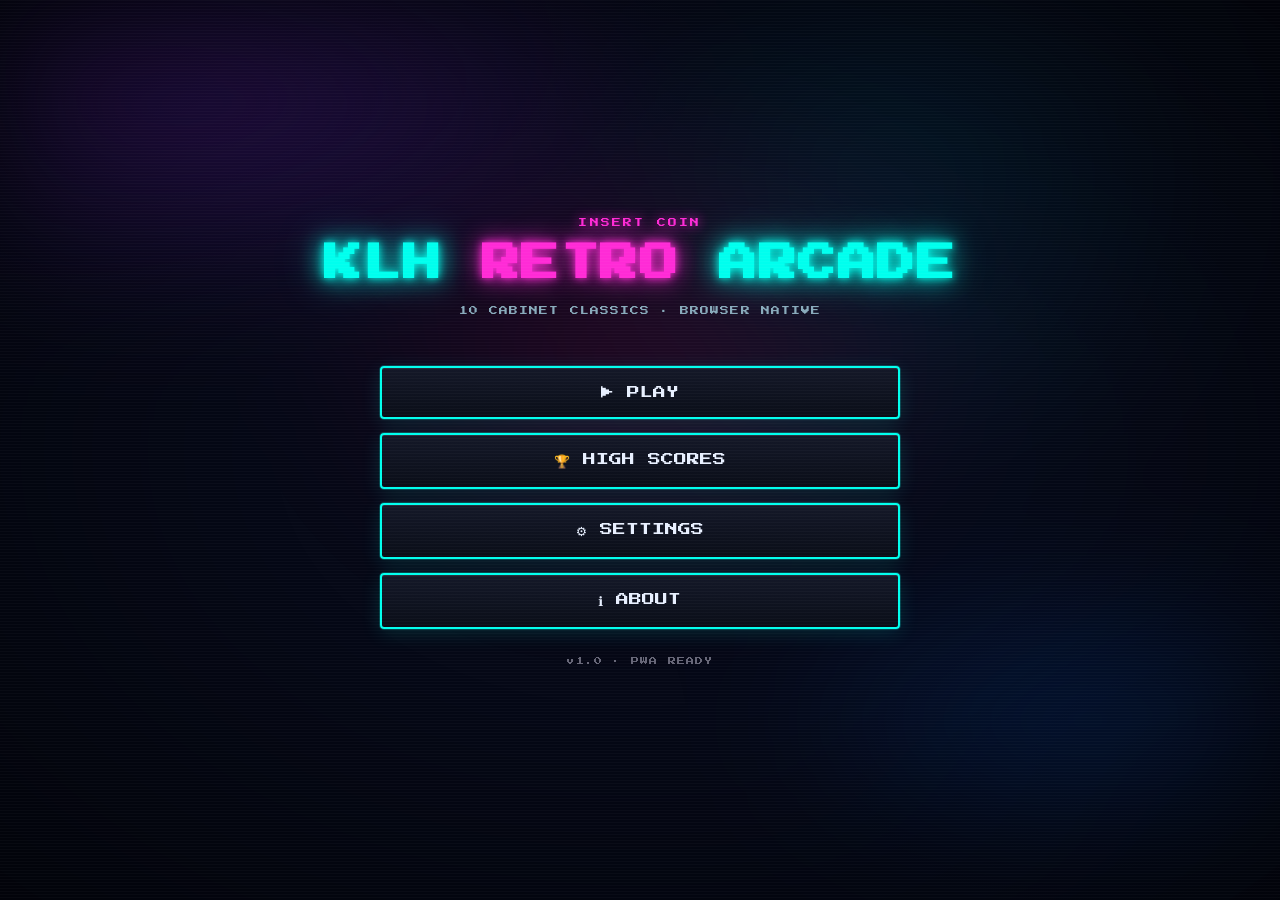
<file: index.html>
<!DOCTYPE html>
<html lang="en">
<head>
    <meta charset="UTF-8">
    <meta name="viewport" content="width=device-width, initial-scale=1.0, viewport-fit=cover">
    <meta name="theme-color" content="#050816">
    <meta name="apple-mobile-web-app-capable" content="yes">
    <meta name="apple-mobile-web-app-title" content="KLH Arcade">
    <meta name="description" content="KLH Retro Arcade — five cabinet classics in the browser.">
    <title>KLH Retro Arcade</title>
    <link rel="manifest" href="manifest.webmanifest">
    <link rel="apple-touch-icon" href="assets/icons/icon-180.png">
    <link rel="icon" type="image/png" sizes="192x192" href="assets/icons/icon-192.png">
    <link rel="stylesheet" href="css/styles.css">
    <script>
      // Prefer client navigation so SW can claim; meta refresh as fallback
      if (!location.search.includes("noredirect")) {
        location.replace("games/index.html");
      }
    </script>
    <meta http-equiv="refresh" content="0; url=games/index.html">
</head>
<body>
    <div class="container">
        <a class="enter-link" href="games/index.html">ENTER ARCADE</a>
    </div>
    <script type="module" src="js/install.js"></script>
</body>
</html>
</file>
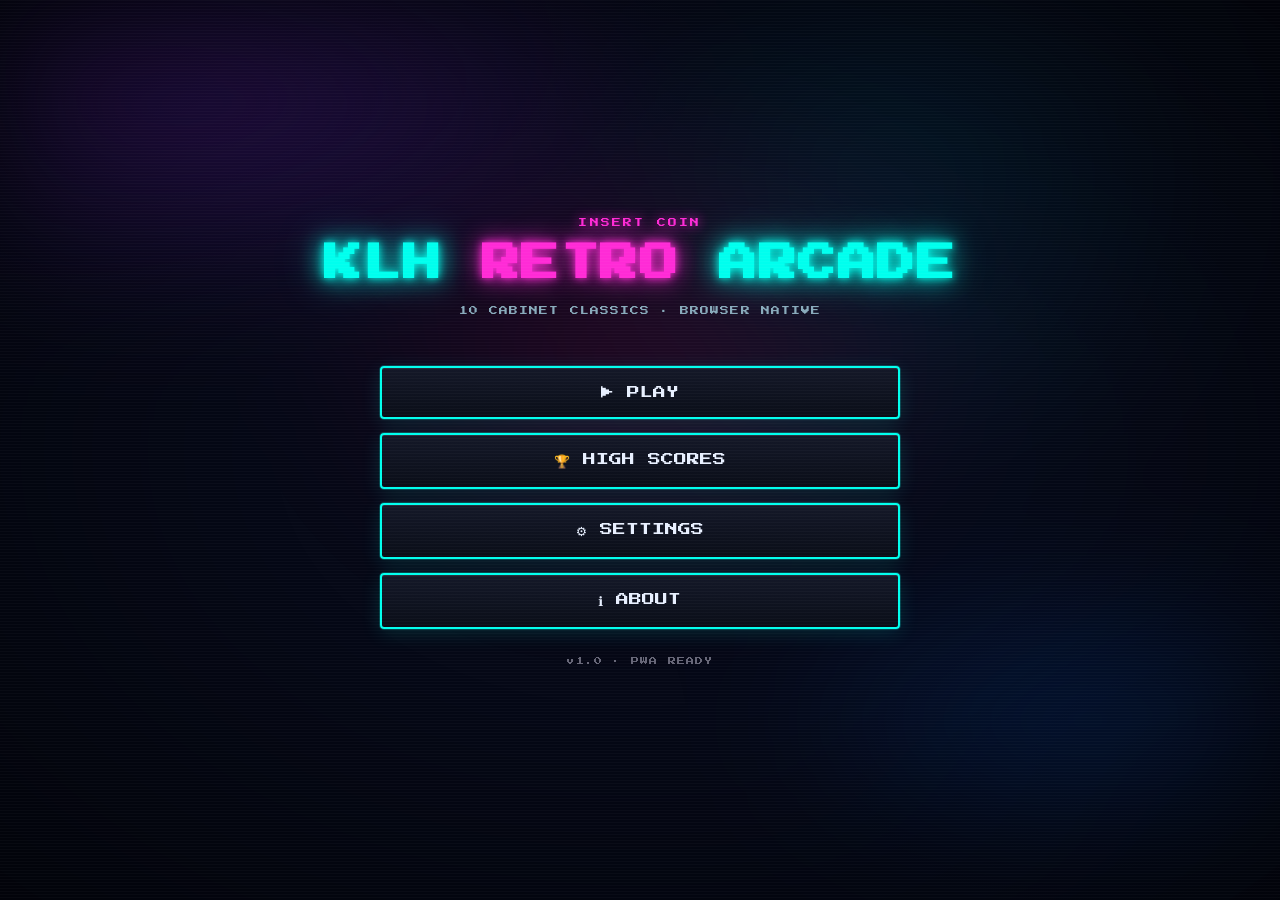
<file: games/index.html>
<!DOCTYPE html>
<html lang="en">
<head>
    <meta charset="UTF-8">
    <meta name="viewport" content="width=device-width, initial-scale=1.0, viewport-fit=cover, maximum-scale=1">
    <meta name="theme-color" content="#050816">
    <meta name="apple-mobile-web-app-capable" content="yes">
    <meta name="apple-mobile-web-app-status-bar-style" content="black-translucent">
    <meta name="apple-mobile-web-app-title" content="KLH Arcade">
    <meta name="mobile-web-app-capable" content="yes">
    <meta name="description" content="KLH Retro Arcade — Breakout, Pong, Snake, Space Invaders, Tetris, Moto Dash, Turbo Race, Combat Zone, Maze Munch & Hopper in the browser.">
    <title>KLH Retro Arcade</title>
    <link rel="manifest" href="../manifest.webmanifest">
    <link rel="apple-touch-icon" href="../assets/icons/icon-180.png">
    <link rel="icon" type="image/png" sizes="32x32" href="../assets/icons/icon-48.png">
    <link rel="icon" type="image/png" sizes="192x192" href="../assets/icons/icon-192.png">
    <link rel="stylesheet" href="../css/styles.css">
    <link href="https://fonts.googleapis.com/css2?family=Press+Start+2P&display=swap" rel="stylesheet">
</head>
<body>
    <div id="background"></div>
    <div class="container">
        <div class="title-block">
            <div class="badge">INSERT COIN</div>
            <h1>KLH <span class="accent">RETRO</span> ARCADE</h1>
            <p class="subtitle">10 CABINET CLASSICS · BROWSER NATIVE</p>
        </div>

        <div class="menu" id="mainMenu">
            <button type="button" id="playBtn">▶ PLAY</button>
            <button type="button" id="scoresBtn">🏆 HIGH SCORES</button>
            <button type="button" id="settingsBtn">⚙ SETTINGS</button>
            <button type="button" id="aboutBtn">ℹ ABOUT</button>
        </div>

        <div class="panel hidden" id="gamesPanel">
            <div class="panel-title">SELECT GAME</div>
            <div class="game-grid" id="gameGrid"></div>
            <button type="button" data-back>◀ BACK</button>
        </div>

        <div class="panel hidden" id="scoresPanel">
            <div class="panel-title">HIGH SCORES</div>
            <div class="scores-list" id="scoresList"></div>
            <button type="button" data-back>◀ BACK</button>
        </div>

        <div class="panel hidden" id="settingsPanel">
            <div class="panel-title">SETTINGS</div>
            <div class="settings-row">
                <label for="volumeSlider">VOLUME</label>
                <input type="range" id="volumeSlider" min="0" max="100" value="40" aria-label="Volume">
            </div>
            <button type="button" id="muteBtn">MUTE: OFF</button>
            <button type="button" id="installBtn" class="hidden">⬇ INSTALL APP</button>
            <button type="button" data-back>◀ BACK</button>
        </div>

        <div class="panel hidden" id="aboutPanel">
            <div class="panel-title">ABOUT</div>
            <p class="about-copy">
                Ten cabinet classics rebuilt for the web: <strong>Breakout</strong>, <strong>Pong</strong>, <strong>Snake</strong>, <strong>Space Invaders</strong>, <strong>Tetris</strong>, <strong>Moto Dash</strong>, <strong>Turbo Race</strong>, <strong>Combat Zone</strong>, <strong>Maze Munch</strong>, and <strong>Hopper</strong>.
                <br><br>
                Desktop: arrows / WASD · Space · P pause · Esc menu
                <br>
                Mobile: on-screen controls · tap to start
                <br><br>
                Install as an app for fullscreen arcade mode.
            </p>
            <button type="button" data-back>◀ BACK</button>
        </div>

        <footer>v1.0 · PWA READY</footer>
    </div>
    <script type="module" src="../js/menu.js"></script>
    <script type="module" src="../js/install.js"></script>
</body>
</html>
</file>
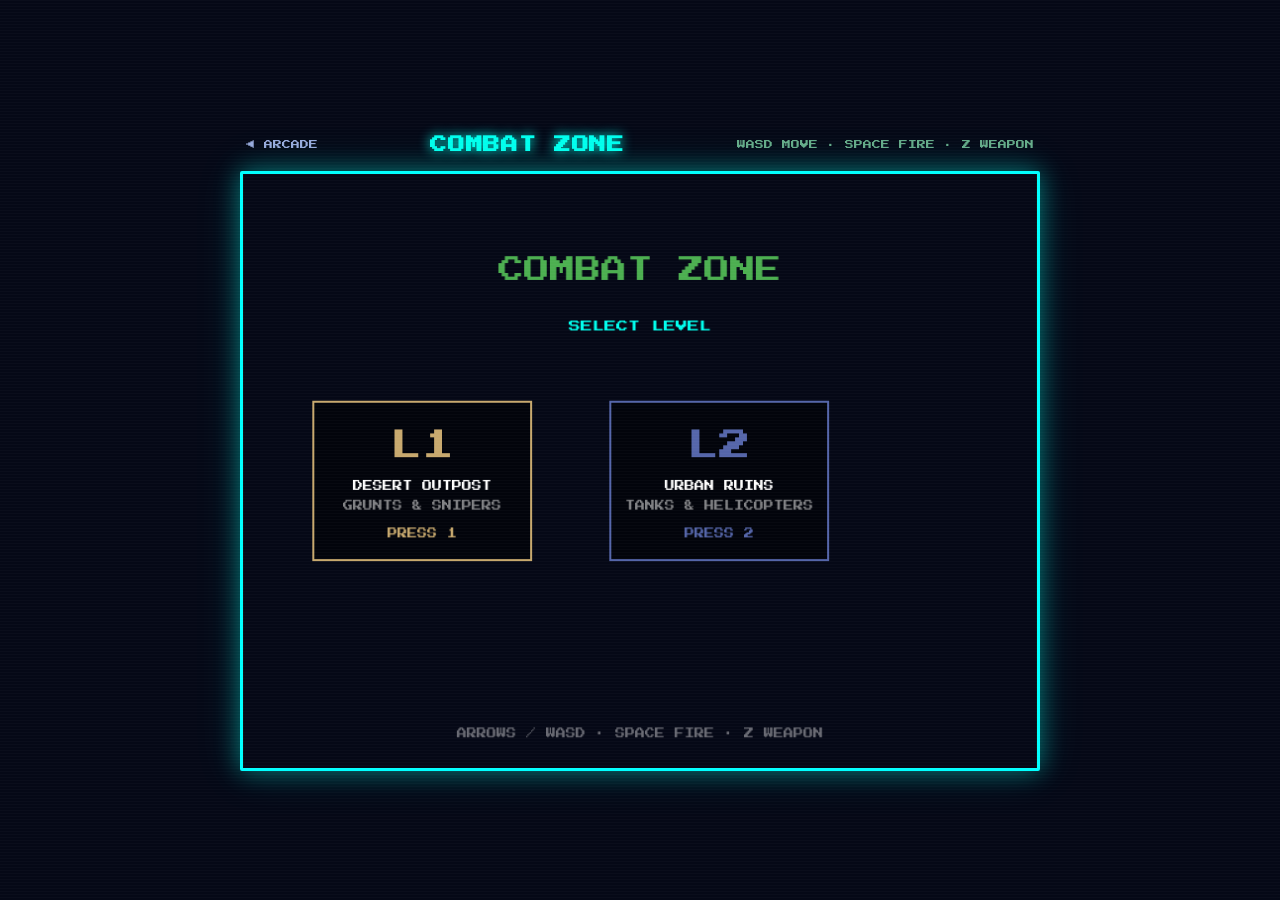
<file: games/army/index.html>
<!DOCTYPE html>
<html lang="en">
<head>
    <meta charset="UTF-8">
    <meta name="viewport" content="width=device-width, initial-scale=1.0, viewport-fit=cover, maximum-scale=1">
    <meta name="theme-color" content="#050816">
    <title>Combat Zone · KLH Arcade</title>
    <link rel="stylesheet" href="https://fonts.googleapis.com/css2?family=Press+Start+2P&display=swap">
    <link rel="stylesheet" href="../../css/game.css">
</head>
<body>
    <div class="game-bar">
        <a class="back-link" href="../index.html">◀ ARCADE</a>
        <h2>COMBAT ZONE</h2>
        <span class="hint">WASD MOVE · SPACE FIRE · Z WEAPON</span>
    </div>
    <div class="canvas-wrap">
        <canvas id="gameCanvas" width="800" height="600"></canvas>
    </div>
    <div class="touch-pad" id="touchPad">
        <div class="touch-row">
            <button type="button" class="touch-btn" data-touch="left"  aria-label="Left">◀</button>
            <div style="display:flex;flex-direction:column;gap:4px;">
                <button type="button" class="touch-btn" data-touch="up"   aria-label="Up">▲</button>
                <button type="button" class="touch-btn" data-touch="down" aria-label="Down">▼</button>
            </div>
            <button type="button" class="touch-btn" data-touch="right" aria-label="Right">▶</button>
            <button type="button" class="touch-btn fire wide" data-touch="fire" aria-label="Fire">FIRE</button>
            <button type="button" class="touch-btn" id="weaponBtn" aria-label="Weapon">⚔ WPN</button>
        </div>
        <div class="touch-row">
            <button type="button" class="touch-btn" data-touch="action" aria-label="Start">START</button>
            <button type="button" class="touch-btn" data-touch="pause"  aria-label="Pause">PAUSE</button>
        </div>
    </div>
    <script type="module" src="game.js"></script>
</body>
</html>
</file>
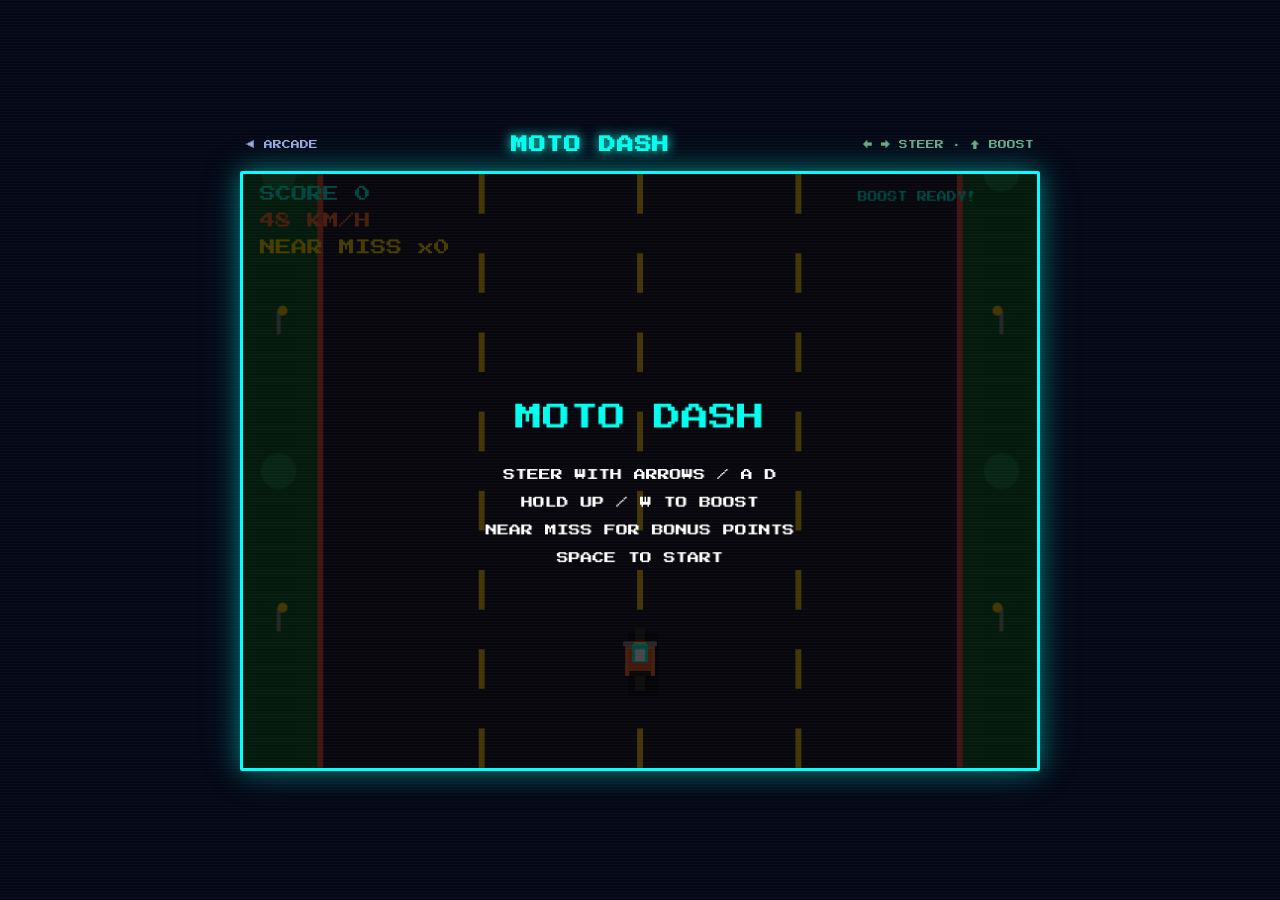
<file: games/bike/index.html>
<!DOCTYPE html>
<html lang="en">
<head>
    <meta charset="UTF-8">
    <meta name="viewport" content="width=device-width, initial-scale=1.0, viewport-fit=cover, maximum-scale=1">
    <meta name="theme-color" content="#050816">
    <title>Moto Dash · KLH Arcade</title>
    <link rel="stylesheet" href="https://fonts.googleapis.com/css2?family=Press+Start+2P&display=swap">
    <link rel="stylesheet" href="../../css/game.css">
</head>
<body>
    <div class="game-bar">
        <a class="back-link" href="../index.html">◀ ARCADE</a>
        <h2>MOTO DASH</h2>
        <span class="hint">← → STEER · ↑ BOOST</span>
    </div>
    <div class="canvas-wrap">
        <canvas id="gameCanvas" width="800" height="600"></canvas>
    </div>
    <div class="touch-pad" id="touchPad">
        <div class="touch-row">
            <button type="button" class="touch-btn" data-touch="left" aria-label="Left">◀</button>
            <button type="button" class="touch-btn fire wide" data-touch="up" aria-label="Boost">BOOST</button>
            <button type="button" class="touch-btn" data-touch="right" aria-label="Right">▶</button>
        </div>
        <div class="touch-row">
            <button type="button" class="touch-btn" data-touch="action" aria-label="Start">START</button>
            <button type="button" class="touch-btn" data-touch="pause" aria-label="Pause">PAUSE</button>
        </div>
    </div>
    <script type="module" src="game.js"></script>
</body>
</html>
</file>
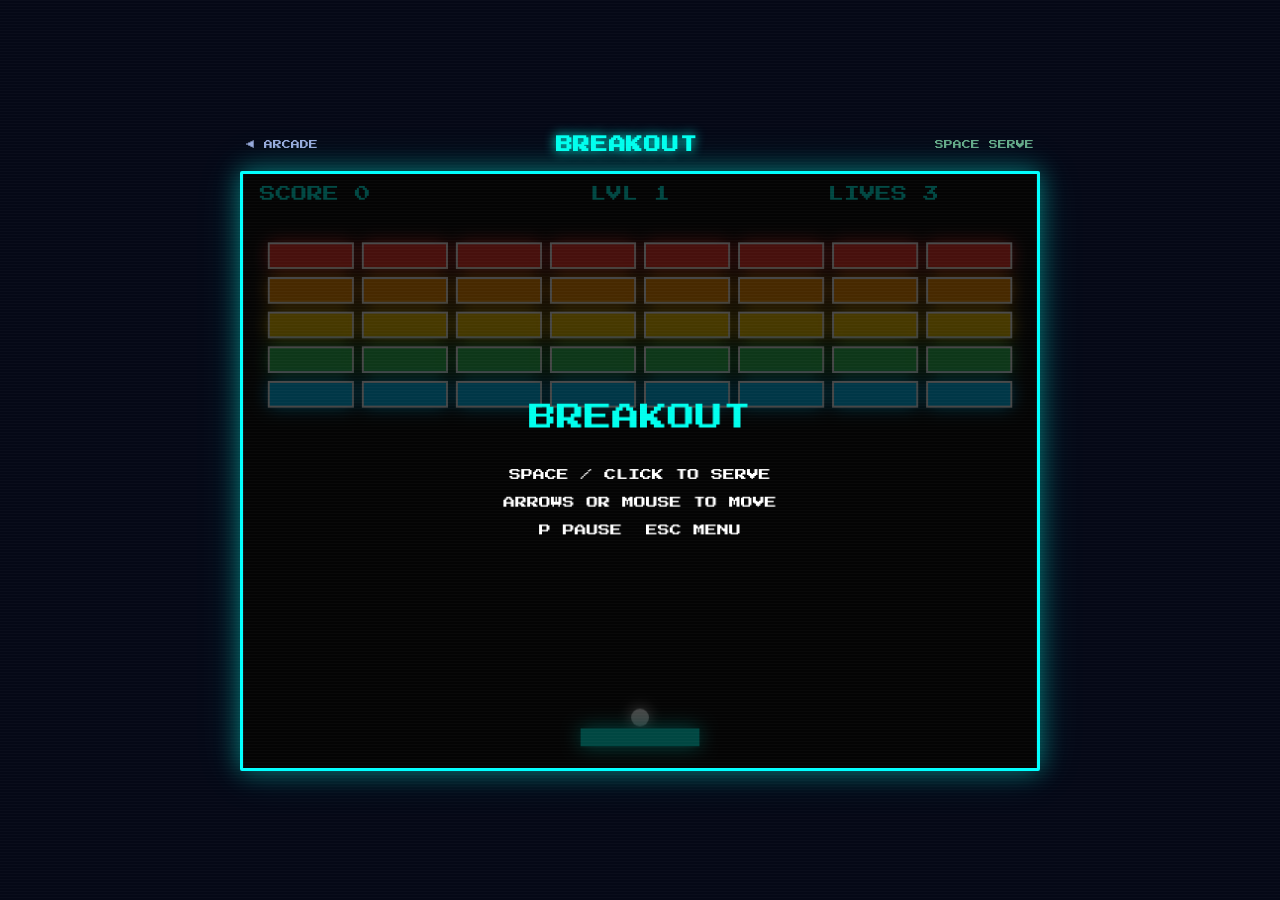
<file: games/breakout/index.html>
<!DOCTYPE html>
<html lang="en">
<head>
    <meta charset="UTF-8">
    <meta name="viewport" content="width=device-width, initial-scale=1.0, viewport-fit=cover, maximum-scale=1">
    <meta name="theme-color" content="#050816">
    <title>Breakout · KLH Arcade</title>
    <link rel="stylesheet" href="https://fonts.googleapis.com/css2?family=Press+Start+2P&display=swap">
    <link rel="stylesheet" href="../../css/game.css">
</head>
<body>
    <div class="game-bar">
        <a class="back-link" href="../index.html">◀ ARCADE</a>
        <h2>BREAKOUT</h2>
        <span class="hint">SPACE SERVE</span>
    </div>
    <div class="canvas-wrap">
        <canvas id="gameCanvas" width="800" height="600"></canvas>
    </div>
    <div class="touch-pad" id="touchPad">
        <div class="touch-row">
            <button type="button" class="touch-btn" data-touch="left" aria-label="Left">◀</button>
            <button type="button" class="touch-btn fire wide" data-touch="action" aria-label="Serve">SERVE</button>
            <button type="button" class="touch-btn" data-touch="right" aria-label="Right">▶</button>
        </div>
        <div class="touch-row">
            <button type="button" class="touch-btn" data-touch="pause" aria-label="Pause">PAUSE</button>
        </div>
    </div>
    <script type="module" src="game.js"></script>
</body>
</html>
</file>
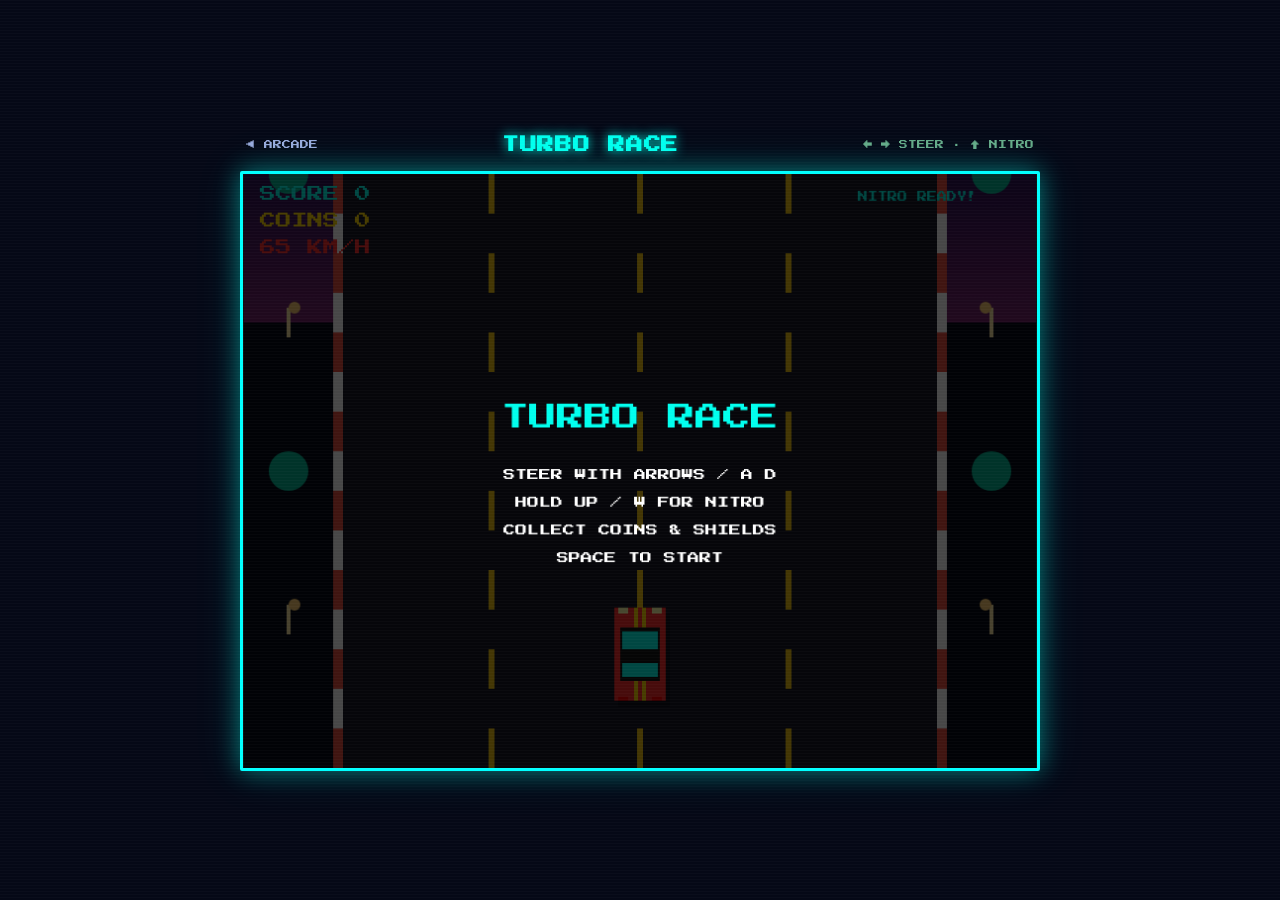
<file: games/car/index.html>
<!DOCTYPE html>
<html lang="en">
<head>
    <meta charset="UTF-8">
    <meta name="viewport" content="width=device-width, initial-scale=1.0, viewport-fit=cover, maximum-scale=1">
    <meta name="theme-color" content="#050816">
    <title>Turbo Race · KLH Arcade</title>
    <link rel="stylesheet" href="https://fonts.googleapis.com/css2?family=Press+Start+2P&display=swap">
    <link rel="stylesheet" href="../../css/game.css">
</head>
<body>
    <div class="game-bar">
        <a class="back-link" href="../index.html">◀ ARCADE</a>
        <h2>TURBO RACE</h2>
        <span class="hint">← → STEER · ↑ NITRO</span>
    </div>
    <div class="canvas-wrap">
        <canvas id="gameCanvas" width="800" height="600"></canvas>
    </div>
    <div class="touch-pad" id="touchPad">
        <div class="touch-row">
            <button type="button" class="touch-btn" data-touch="left" aria-label="Left">◀</button>
            <button type="button" class="touch-btn fire wide" data-touch="up" aria-label="Nitro">NITRO</button>
            <button type="button" class="touch-btn" data-touch="right" aria-label="Right">▶</button>
        </div>
        <div class="touch-row">
            <button type="button" class="touch-btn" data-touch="action" aria-label="Start">START</button>
            <button type="button" class="touch-btn" data-touch="pause" aria-label="Pause">PAUSE</button>
        </div>
    </div>
    <script type="module" src="game.js"></script>
</body>
</html>
</file>
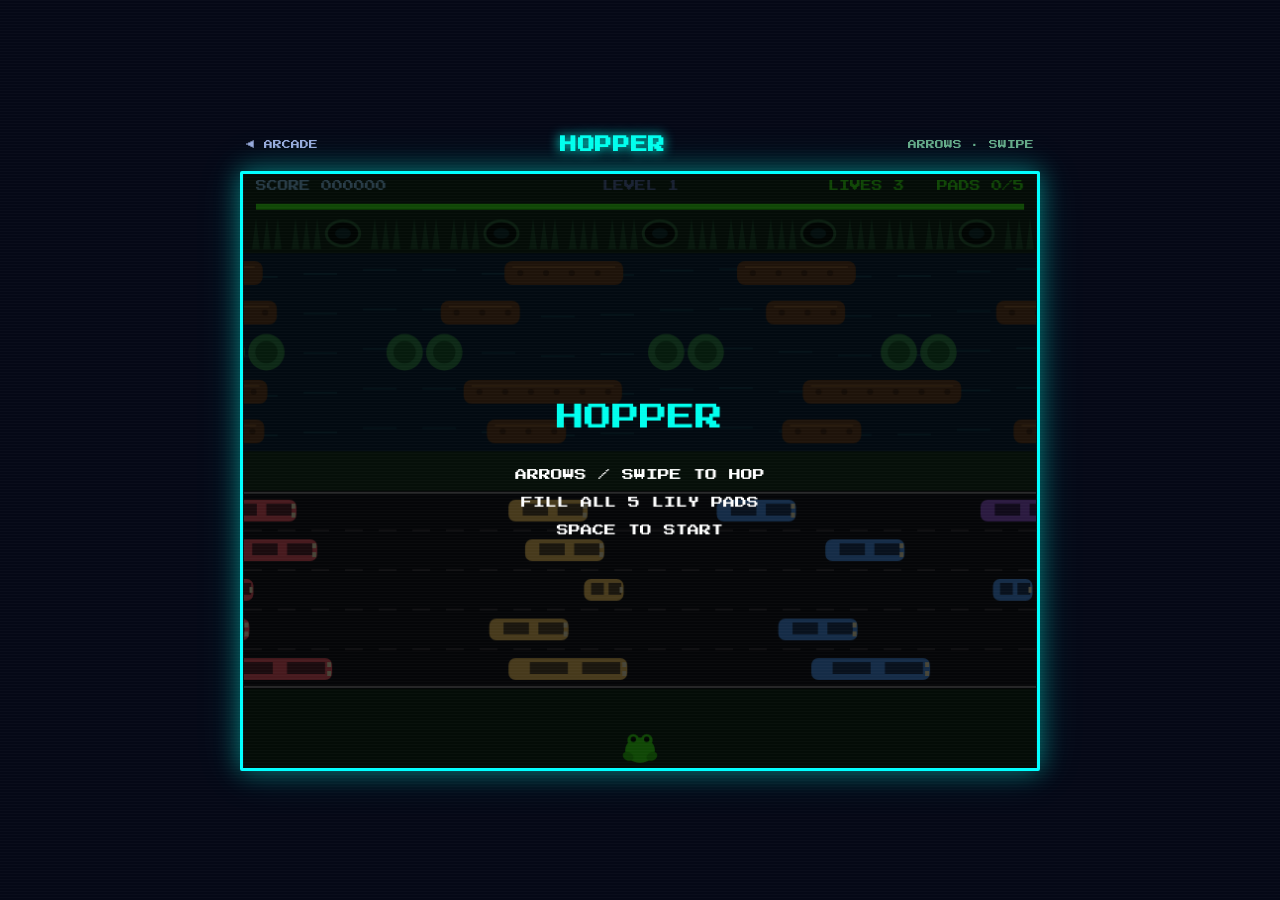
<file: games/hopper/index.html>
<!DOCTYPE html>
<html lang="en">
<head>
    <meta charset="UTF-8">
    <meta name="viewport" content="width=device-width, initial-scale=1.0, viewport-fit=cover, maximum-scale=1">
    <meta name="theme-color" content="#050816">
    <title>Hopper · KLH Arcade</title>
    <link rel="stylesheet" href="https://fonts.googleapis.com/css2?family=Press+Start+2P&display=swap">
    <link rel="stylesheet" href="../../css/game.css">
</head>
<body>
    <div class="game-bar">
        <a class="back-link" href="../index.html">◀ ARCADE</a>
        <h2>HOPPER</h2>
        <span class="hint">ARROWS · SWIPE</span>
    </div>
    <div class="canvas-wrap">
        <canvas id="gameCanvas" width="800" height="600"></canvas>
    </div>
    <div class="touch-pad" id="touchPad">
        <div class="controls-split">
            <div class="dpad">
                <button type="button" class="touch-btn up" data-touch="up" aria-label="Up">▲</button>
                <button type="button" class="touch-btn left" data-touch="left" aria-label="Left">◀</button>
                <span class="center-spacer"></span>
                <button type="button" class="touch-btn right" data-touch="right" aria-label="Right">▶</button>
                <button type="button" class="touch-btn down" data-touch="down" aria-label="Down">▼</button>
            </div>
            <div class="side-actions">
                <button type="button" class="touch-btn fire" data-touch="action" aria-label="Start">START</button>
                <button type="button" class="touch-btn" data-touch="pause" aria-label="Pause">PAUSE</button>
            </div>
        </div>
    </div>
    <script type="module" src="game.js"></script>
</body>
</html>
</file>
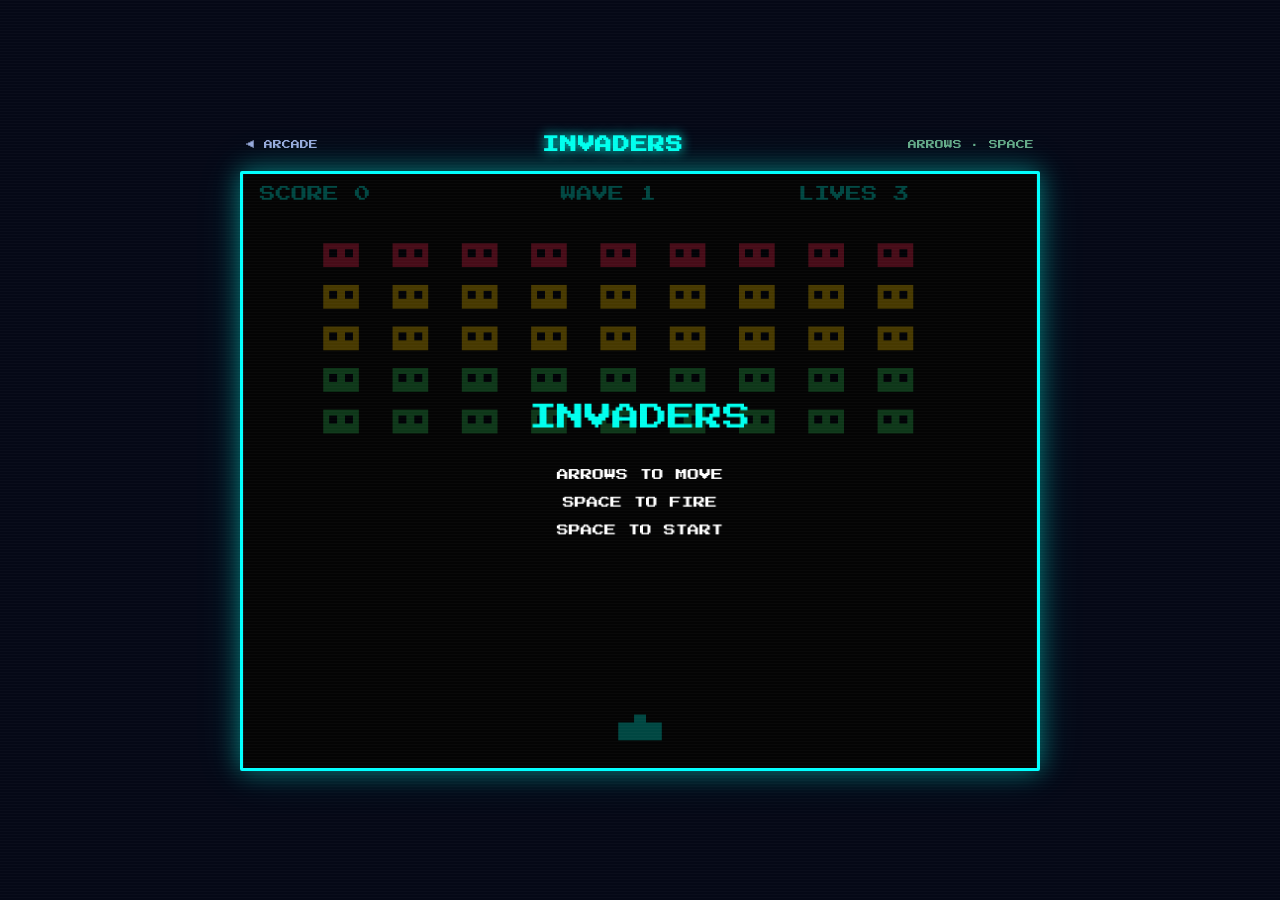
<file: games/invaders/index.html>
<!DOCTYPE html>
<html lang="en">
<head>
    <meta charset="UTF-8">
    <meta name="viewport" content="width=device-width, initial-scale=1.0, viewport-fit=cover, maximum-scale=1">
    <meta name="theme-color" content="#050816">
    <title>Invaders · KLH Arcade</title>
    <link rel="stylesheet" href="https://fonts.googleapis.com/css2?family=Press+Start+2P&display=swap">
    <link rel="stylesheet" href="../../css/game.css">
</head>
<body>
    <div class="game-bar">
        <a class="back-link" href="../index.html">◀ ARCADE</a>
        <h2>INVADERS</h2>
        <span class="hint">ARROWS · SPACE</span>
    </div>
    <div class="canvas-wrap">
        <canvas id="gameCanvas" width="800" height="600"></canvas>
    </div>
    <div class="touch-pad" id="touchPad">
        <div class="touch-row">
            <button type="button" class="touch-btn" data-touch="left" aria-label="Left">◀</button>
            <button type="button" class="touch-btn fire wide" data-touch="action" aria-label="Fire">FIRE</button>
            <button type="button" class="touch-btn" data-touch="right" aria-label="Right">▶</button>
        </div>
        <div class="touch-row">
            <button type="button" class="touch-btn" data-touch="pause" aria-label="Pause">PAUSE</button>
        </div>
    </div>
    <script type="module" src="game.js"></script>
</body>
</html>
</file>
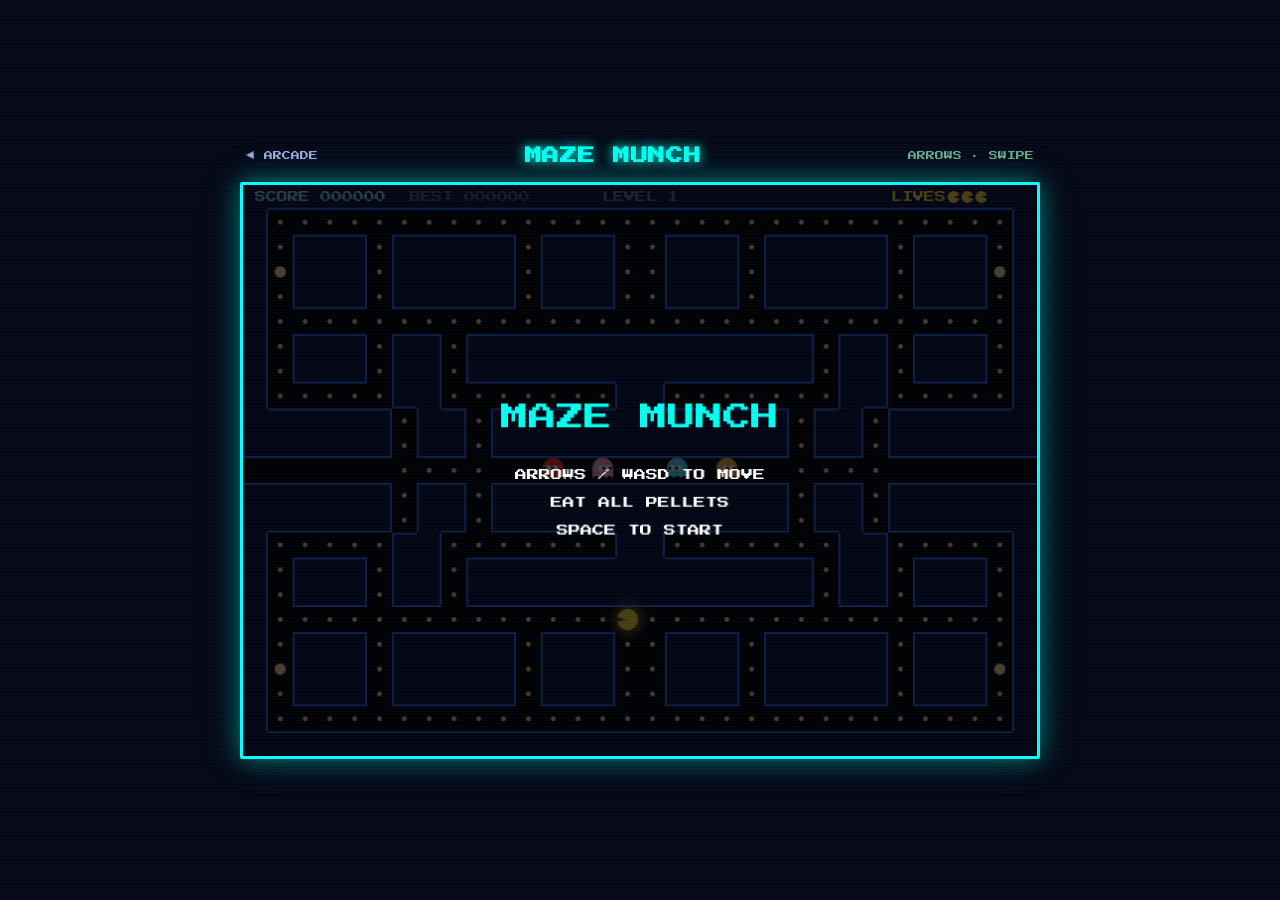
<file: games/maze/index.html>
<!DOCTYPE html>
<html lang="en">
<head>
    <meta charset="UTF-8">
    <meta name="viewport" content="width=device-width, initial-scale=1.0, viewport-fit=cover, maximum-scale=1">
    <meta name="theme-color" content="#050816">
    <title>Maze Munch · KLH Arcade</title>
    <link rel="stylesheet" href="https://fonts.googleapis.com/css2?family=Press+Start+2P&display=swap">
    <link rel="stylesheet" href="../../css/game.css">
</head>
<body>
    <div class="game-bar">
        <a class="back-link" href="../index.html">◀ ARCADE</a>
        <h2>MAZE MUNCH</h2>
        <span class="hint">ARROWS · SWIPE</span>
    </div>
    <div class="canvas-wrap">
        <canvas id="gameCanvas" width="800" height="575"></canvas>
    </div>
    <div class="touch-pad" id="touchPad">
        <div class="controls-split">
            <div class="dpad">
                <button type="button" class="touch-btn up" data-touch="up" aria-label="Up">▲</button>
                <button type="button" class="touch-btn left" data-touch="left" aria-label="Left">◀</button>
                <span class="center-spacer"></span>
                <button type="button" class="touch-btn right" data-touch="right" aria-label="Right">▶</button>
                <button type="button" class="touch-btn down" data-touch="down" aria-label="Down">▼</button>
            </div>
            <div class="side-actions">
                <button type="button" class="touch-btn fire" data-touch="action" aria-label="Start">START</button>
                <button type="button" class="touch-btn" data-touch="pause" aria-label="Pause">PAUSE</button>
            </div>
        </div>
    </div>
    <script type="module" src="game.js"></script>
</body>
</html>
</file>
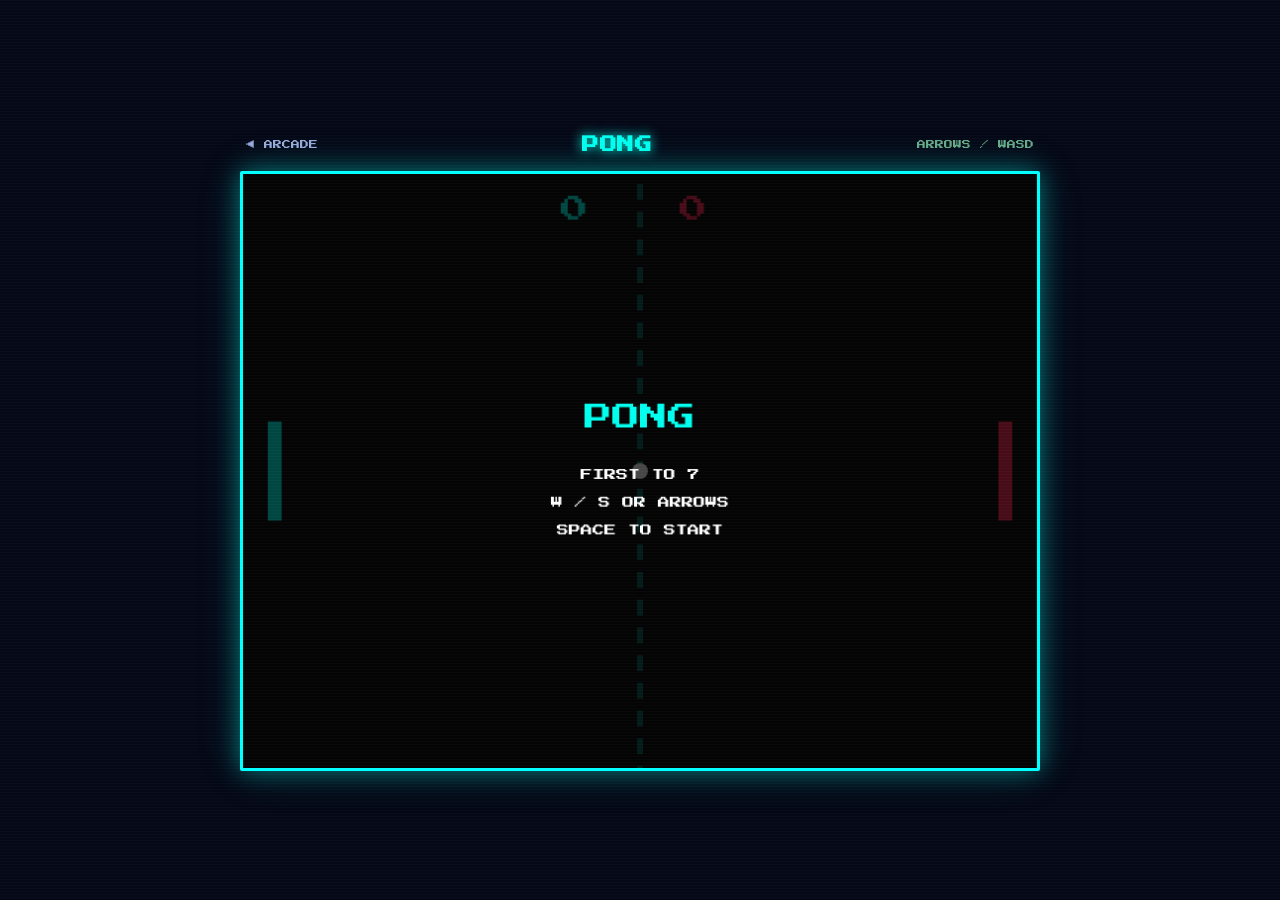
<file: games/pong/index.html>
<!DOCTYPE html>
<html lang="en">
<head>
    <meta charset="UTF-8">
    <meta name="viewport" content="width=device-width, initial-scale=1.0, viewport-fit=cover, maximum-scale=1">
    <meta name="theme-color" content="#050816">
    <title>Pong · KLH Arcade</title>
    <link rel="stylesheet" href="https://fonts.googleapis.com/css2?family=Press+Start+2P&display=swap">
    <link rel="stylesheet" href="../../css/game.css">
</head>
<body>
    <div class="game-bar">
        <a class="back-link" href="../index.html">◀ ARCADE</a>
        <h2>PONG</h2>
        <span class="hint">ARROWS / WASD</span>
    </div>
    <div class="canvas-wrap">
        <canvas id="gameCanvas" width="800" height="600"></canvas>
    </div>
    <div class="touch-pad" id="touchPad">
        <div class="touch-row">
            <button type="button" class="touch-btn" data-touch="up" aria-label="Up">▲</button>
            <button type="button" class="touch-btn fire wide" data-touch="action" aria-label="Start">START</button>
            <button type="button" class="touch-btn" data-touch="down" aria-label="Down">▼</button>
        </div>
        <div class="touch-row">
            <button type="button" class="touch-btn" data-touch="pause" aria-label="Pause">PAUSE</button>
        </div>
    </div>
    <script type="module" src="game.js"></script>
</body>
</html>
</file>
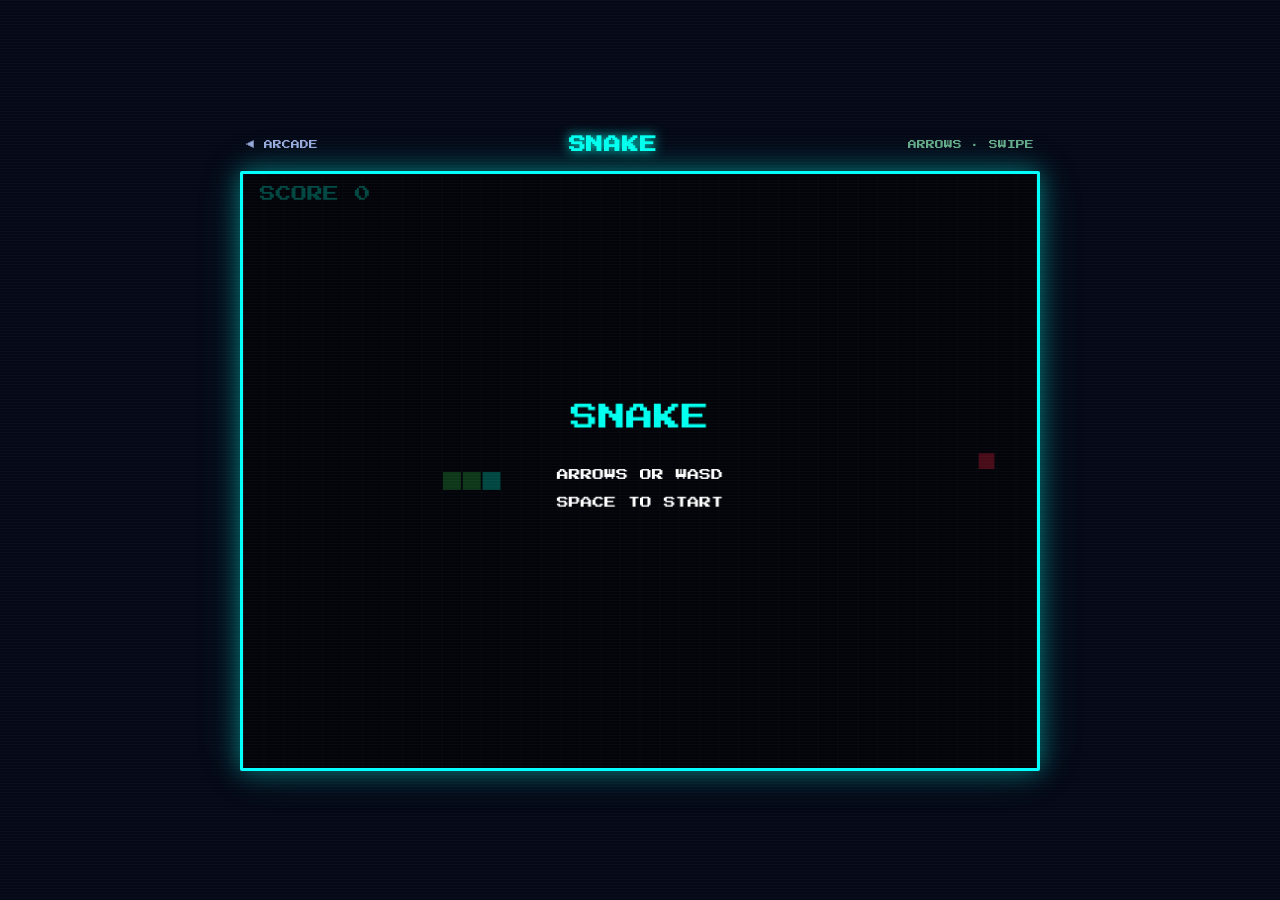
<file: games/snake/index.html>
<!DOCTYPE html>
<html lang="en">
<head>
    <meta charset="UTF-8">
    <meta name="viewport" content="width=device-width, initial-scale=1.0, viewport-fit=cover, maximum-scale=1">
    <meta name="theme-color" content="#050816">
    <title>Snake · KLH Arcade</title>
    <link rel="stylesheet" href="https://fonts.googleapis.com/css2?family=Press+Start+2P&display=swap">
    <link rel="stylesheet" href="../../css/game.css">
</head>
<body>
    <div class="game-bar">
        <a class="back-link" href="../index.html">◀ ARCADE</a>
        <h2>SNAKE</h2>
        <span class="hint">ARROWS · SWIPE</span>
    </div>
    <div class="canvas-wrap">
        <canvas id="gameCanvas" width="800" height="600"></canvas>
    </div>
    <div class="touch-pad" id="touchPad">
        <div class="controls-split">
            <div class="dpad">
                <button type="button" class="touch-btn up" data-touch="up" aria-label="Up">▲</button>
                <button type="button" class="touch-btn left" data-touch="left" aria-label="Left">◀</button>
                <span class="center-spacer"></span>
                <button type="button" class="touch-btn right" data-touch="right" aria-label="Right">▶</button>
                <button type="button" class="touch-btn down" data-touch="down" aria-label="Down">▼</button>
            </div>
            <div class="side-actions">
                <button type="button" class="touch-btn fire" data-touch="action" aria-label="Start">START</button>
                <button type="button" class="touch-btn" data-touch="pause" aria-label="Pause">PAUSE</button>
            </div>
        </div>
    </div>
    <script type="module" src="game.js"></script>
</body>
</html>
</file>
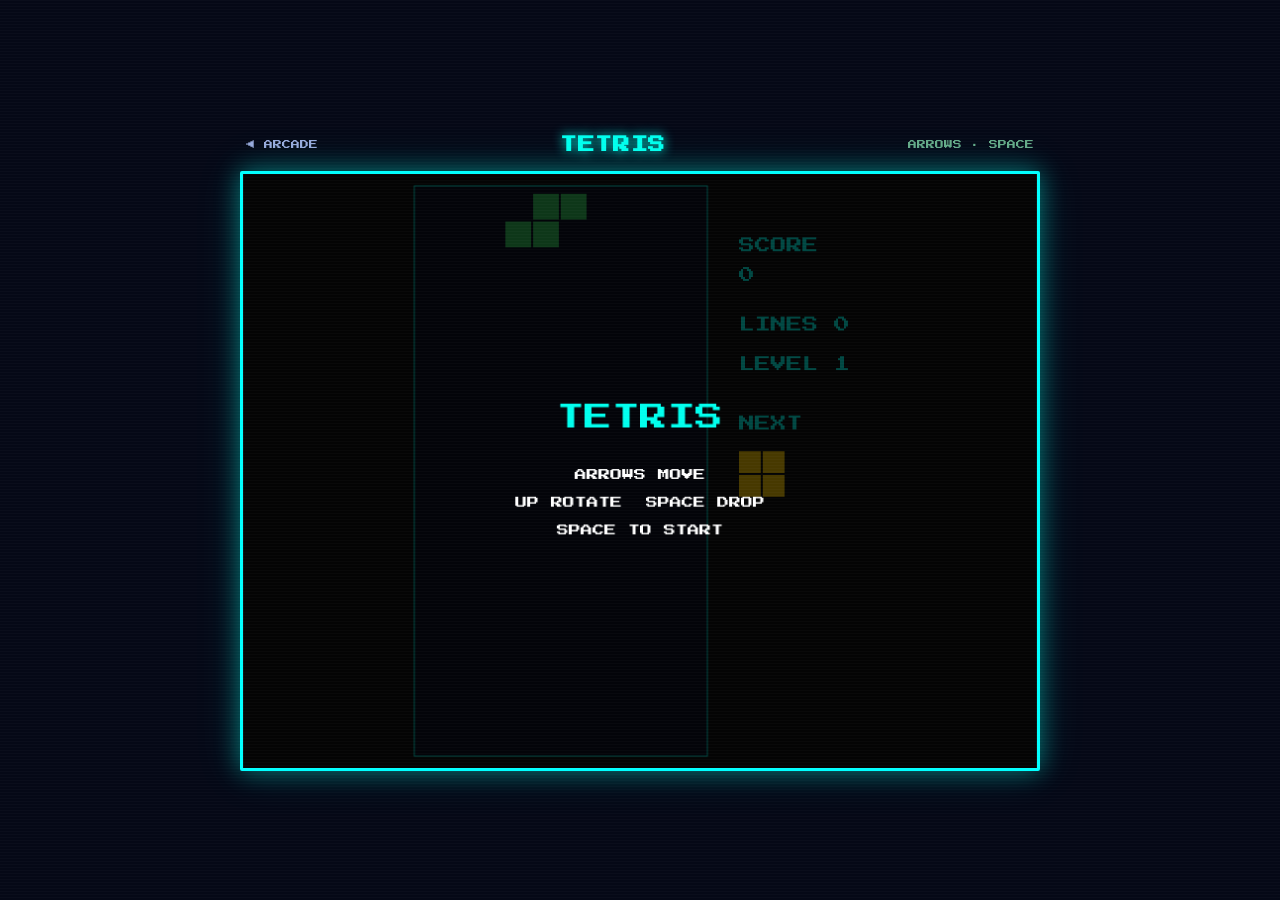
<file: games/tetris/index.html>
<!DOCTYPE html>
<html lang="en">
<head>
    <meta charset="UTF-8">
    <meta name="viewport" content="width=device-width, initial-scale=1.0, viewport-fit=cover, maximum-scale=1">
    <meta name="theme-color" content="#050816">
    <title>Tetris · KLH Arcade</title>
    <link rel="stylesheet" href="https://fonts.googleapis.com/css2?family=Press+Start+2P&display=swap">
    <link rel="stylesheet" href="../../css/game.css">
</head>
<body>
    <div class="game-bar">
        <a class="back-link" href="../index.html">◀ ARCADE</a>
        <h2>TETRIS</h2>
        <span class="hint">ARROWS · SPACE</span>
    </div>
    <div class="canvas-wrap">
        <canvas id="gameCanvas" width="800" height="600"></canvas>
    </div>
    <div class="touch-pad" id="touchPad">
        <div class="controls-split">
            <div class="dpad">
                <button type="button" class="touch-btn up" data-touch="up" aria-label="Rotate">↻</button>
                <button type="button" class="touch-btn left" data-touch="left" aria-label="Left">◀</button>
                <span class="center-spacer"></span>
                <button type="button" class="touch-btn right" data-touch="right" aria-label="Right">▶</button>
                <button type="button" class="touch-btn down" data-touch="down" aria-label="Soft drop">▼</button>
            </div>
            <div class="side-actions">
                <button type="button" class="touch-btn fire" data-touch="drop" aria-label="Hard drop">DROP</button>
                <button type="button" class="touch-btn" data-touch="action" aria-label="Start">START</button>
                <button type="button" class="touch-btn" data-touch="pause" aria-label="Pause">PAUSE</button>
            </div>
        </div>
    </div>
    <script type="module" src="game.js"></script>
</body>
</html>
</file>
<file: css/styles.css>
*{
    margin:0;
    padding:0;
    box-sizing:border-box;
    -webkit-tap-highlight-color:transparent;
}

:root{
    --neon-cyan:#00ffee;
    --neon-pink:#ff2bd6;
    --neon-yellow:#ffe566;
    --neon-green:#39ff14;
    --neon-orange:#ff9f1c;
    --neon-blue:#4d9fff;
    --bg-deep:#050816;
    --panel:#0a0e1aee;
    --safe-bottom:env(safe-area-inset-bottom, 0px);
}

html{
    height:100%;
}

body{
    font-family:'Press Start 2P', system-ui, sans-serif;
    background:var(--bg-deep);
    overflow-x:hidden;
    overflow-y:auto;
    color:white;
    min-height:100%;
    min-height:100dvh;
    touch-action:manipulation;
}

#background{
    position:fixed;
    inset:0;
    background:
        radial-gradient(ellipse 80% 50% at 15% 10%, #2b1055 0%, transparent 50%),
        radial-gradient(ellipse 60% 40% at 85% 80%, #0066ff33 0%, transparent 45%),
        radial-gradient(ellipse 50% 50% at 50% 40%, #ff008022 0%, transparent 55%),
        radial-gradient(circle at 70% 20%, #00c2ff18 0%, transparent 30%);
    filter:blur(60px);
    animation:moveBackground 14s ease-in-out infinite alternate;
    z-index:-2;
    pointer-events:none;
}

@keyframes moveBackground{
    from{ transform:translate(-3%, -2%) scale(1.05); }
    to{ transform:translate(3%, 2%) scale(1.1); }
}

/* CRT scanlines */
body::after{
    content:"";
    position:fixed;
    inset:0;
    background:linear-gradient(rgba(255,255,255,.04) 50%, transparent 50%);
    background-size:100% 3px;
    pointer-events:none;
    z-index:9999;
    opacity:.7;
}

/* subtle vignette */
body::before{
    content:"";
    position:fixed;
    inset:0;
    background:radial-gradient(ellipse at center, transparent 40%, #00000088 100%);
    pointer-events:none;
    z-index:-1;
}

.container{
    display:flex;
    flex-direction:column;
    justify-content:center;
    align-items:center;
    min-height:100vh;
    min-height:100dvh;
    padding:max(24px, env(safe-area-inset-top)) 16px max(48px, calc(24px + var(--safe-bottom)));
    width:100%;
    max-width:720px;
    margin:0 auto;
}

/* Title block */
.title-block{
    text-align:center;
    margin-bottom:clamp(28px, 6vw, 48px);
    position:relative;
}

.title-block .badge{
    display:inline-block;
    font-size:clamp(0.45rem, 1.5vw, 0.55rem);
    letter-spacing:0.25em;
    color:var(--neon-pink);
    text-shadow:0 0 12px var(--neon-pink);
    margin-bottom:12px;
    animation:flicker 4s infinite;
}

@keyframes flicker{
    0%, 100%{ opacity:1; }
    92%{ opacity:1; }
    93%{ opacity:0.4; }
    94%{ opacity:1; }
    96%{ opacity:0.6; }
    97%{ opacity:1; }
}

h1{
    font-size:clamp(1.15rem, 5.5vw, 2.4rem);
    line-height:1.35;
    color:var(--neon-cyan);
    text-shadow:
        0 0 8px var(--neon-cyan),
        0 0 24px var(--neon-cyan),
        0 0 48px #00ffee66;
    animation:pulse 2.4s ease-in-out infinite;
    letter-spacing:0.04em;
}

h1 .accent{
    color:var(--neon-pink);
    text-shadow:
        0 0 8px var(--neon-pink),
        0 0 24px var(--neon-pink);
}

@keyframes pulse{
    0%, 100%{ transform:scale(1); filter:brightness(1); }
    50%{ transform:scale(1.03); filter:brightness(1.15); }
}

.subtitle{
    margin-top:14px;
    font-size:clamp(0.45rem, 1.8vw, 0.55rem);
    color:#8ab;
    letter-spacing:0.12em;
    line-height:1.6;
}

.menu,
.panel{
    display:flex;
    flex-direction:column;
    gap:14px;
    width:100%;
    max-width:520px;
}

.hidden{
    display:none !important;
}

/* Main menu buttons */
.menu > button,
.panel > button[data-back],
#muteBtn{
    font-family:'Press Start 2P', system-ui, sans-serif;
    padding:18px 20px;
    font-size:clamp(0.65rem, 2.4vw, 0.8rem);
    background:linear-gradient(180deg, #141828 0%, #0a0e18 100%);
    color:#e8f0ff;
    border:2px solid var(--neon-cyan);
    border-radius:4px;
    cursor:pointer;
    transition:transform .15s ease, box-shadow .2s ease, background .2s ease, color .15s ease;
    text-align:center;
    text-decoration:none;
    box-shadow:
        0 0 0 1px #00ffee33,
        0 4px 20px #00ffee22,
        inset 0 1px 0 #ffffff18;
    position:relative;
    overflow:hidden;
    min-height:52px;
    touch-action:manipulation;
}

.menu > button::before{
    content:"";
    position:absolute;
    inset:0;
    background:linear-gradient(90deg, transparent, #00ffee22, transparent);
    transform:translateX(-100%);
    transition:transform .4s ease;
}

.menu > button:hover::before,
.menu > button:focus-visible::before{
    transform:translateX(100%);
}

.menu > button:hover,
.menu > button:focus-visible,
.panel > button[data-back]:hover,
#muteBtn:hover{
    background:var(--neon-cyan);
    color:#050816;
    transform:translateY(-2px) scale(1.02);
    box-shadow:0 0 28px #00ffee99, 0 8px 24px #0008;
    outline:none;
}

.menu > button:active,
.panel > button[data-back]:active,
.game-card:active{
    transform:scale(0.97);
}

/* Game grid — 1 col phone, 2 cols wider */
.game-grid{
    display:grid;
    grid-template-columns:1fr;
    gap:12px;
    width:100%;
}

@media (min-width:480px){
    .game-grid{
        grid-template-columns:1fr 1fr;
        gap:14px;
    }
}

.game-card{
    font-family:'Press Start 2P', system-ui, sans-serif;
    display:flex;
    flex-direction:column;
    align-items:flex-start;
    gap:8px;
    padding:16px 14px 14px;
    background:linear-gradient(145deg, #12162a 0%, #0a0e18 100%);
    color:white;
    border:2px solid var(--card-accent, var(--neon-cyan));
    border-radius:6px;
    cursor:pointer;
    transition:transform .15s ease, box-shadow .2s ease, background .2s ease;
    text-decoration:none;
    box-shadow:0 0 16px color-mix(in srgb, var(--card-accent, #00ffee) 25%, transparent);
    min-height:96px;
    position:relative;
    overflow:hidden;
    touch-action:manipulation;
}

.game-card::after{
    content:"";
    position:absolute;
    top:0;
    right:0;
    width:48px;
    height:48px;
    background:radial-gradient(circle at top right, color-mix(in srgb, var(--card-accent, #00ffee) 35%, transparent), transparent 70%);
    pointer-events:none;
}

.game-card:hover,
.game-card:focus-visible{
    background:color-mix(in srgb, var(--card-accent, #00ffee) 18%, #0a0e18);
    transform:translateY(-3px) scale(1.02);
    box-shadow:0 0 32px color-mix(in srgb, var(--card-accent, #00ffee) 55%, transparent);
    outline:none;
}

.game-card .card-icon{
    font-size:1.35rem;
    line-height:1;
    filter:drop-shadow(0 0 6px var(--card-accent, #00ffee));
}

.game-card .card-title{
    font-size:clamp(0.6rem, 2.2vw, 0.72rem);
    color:var(--card-accent, var(--neon-cyan));
    text-shadow:0 0 10px var(--card-accent, #00ffee);
    letter-spacing:0.04em;
}

.game-card .card-blurb{
    font-size:0.42rem;
    color:#9ab;
    line-height:1.55;
    letter-spacing:0.02em;
}

/* Scores / about */
.score-row,
.about-copy,
.settings-row{
    font-size:clamp(0.5rem, 1.8vw, 0.62rem);
    line-height:1.85;
    color:#cde;
}

.scores-list{
    background:var(--panel);
    border:2px solid #1a3040;
    border-radius:6px;
    padding:16px 18px;
    margin-bottom:4px;
}

.score-row{
    display:flex;
    justify-content:space-between;
    align-items:center;
    gap:12px;
    padding:8px 0;
    border-bottom:1px solid #1a2838;
}

.score-row:last-child{
    border-bottom:none;
}

.score-row .score-val{
    color:var(--neon-yellow);
    text-shadow:0 0 8px #ffe56688;
    font-variant-numeric:tabular-nums;
}

.about-copy{
    background:var(--panel);
    border:2px solid #1a3040;
    border-radius:6px;
    padding:18px 16px;
    text-align:left;
}

.about-copy strong{
    color:var(--neon-cyan);
}

.settings-row{
    display:flex;
    flex-direction:column;
    gap:10px;
    background:var(--panel);
    border:2px solid #1a3040;
    border-radius:6px;
    padding:16px;
}

.settings-row label{
    color:var(--neon-cyan);
    font-size:0.55rem;
}

input[type="range"]{
    width:100%;
    height:28px;
    accent-color:var(--neon-cyan);
    cursor:pointer;
}

.enter-link{
    font-family:'Press Start 2P', system-ui, sans-serif;
    color:var(--neon-cyan);
    font-size:1rem;
    text-shadow:0 0 16px var(--neon-cyan);
}

footer{
    margin-top:28px;
    font-size:0.5rem;
    color:#667;
    letter-spacing:0.15em;
    text-align:center;
}

.panel-title{
    font-size:clamp(0.7rem, 2.5vw, 0.85rem);
    color:var(--neon-cyan);
    text-align:center;
    margin-bottom:4px;
    text-shadow:0 0 12px var(--neon-cyan);
}

/* Landscape phone: tighter vertical */
@media (max-height:480px) and (orientation:landscape){
    .container{
        padding-top:12px;
        padding-bottom:16px;
        justify-content:flex-start;
    }
    .title-block{
        margin-bottom:16px;
    }
    h1{
        font-size:1rem;
    }
    .menu > button{
        padding:12px 16px;
        min-height:44px;
    }
}

/* —— PWA install banner —— */
.pwa-banner{
    position:fixed;
    left:0;
    right:0;
    bottom:0;
    z-index:10000;
    padding:12px 12px max(16px, env(safe-area-inset-bottom));
    pointer-events:none;
    opacity:0;
    transform:translateY(110%);
    transition:opacity .25s ease, transform .28s cubic-bezier(.2,.8,.2,1);
}

.pwa-banner.visible{
    opacity:1;
    transform:translateY(0);
    pointer-events:auto;
}

.pwa-banner-inner{
    max-width:520px;
    margin:0 auto;
    display:flex;
    flex-wrap:wrap;
    align-items:center;
    gap:12px 14px;
    padding:14px 16px;
    background:linear-gradient(160deg, #12182c 0%, #0a0e1a 100%);
    border:2px solid var(--neon-cyan);
    border-radius:10px;
    box-shadow:
        0 0 0 1px #00ffee33,
        0 12px 40px #000c,
        0 0 32px #00ffee33;
}

.pwa-banner-icon{
    width:48px;
    height:48px;
    border-radius:10px;
    border:2px solid #00ffee66;
    flex-shrink:0;
    image-rendering:pixelated;
}

.pwa-banner-copy{
    flex:1 1 140px;
    min-width:0;
}

.pwa-banner-title{
    font-size:0.62rem;
    color:var(--neon-cyan);
    text-shadow:0 0 10px var(--neon-cyan);
    margin-bottom:6px;
    letter-spacing:0.06em;
}

.pwa-banner-body{
    font-size:0.45rem;
    line-height:1.7;
    color:#9ab;
}

.pwa-banner-body strong{
    color:#e8f0ff;
}

.pwa-ios-share{
    color:var(--neon-cyan);
    font-size:0.7rem;
}

.pwa-banner-actions{
    display:flex;
    flex-direction:column;
    gap:8px;
    flex:0 0 auto;
    width:100%;
}

@media (min-width:420px){
    .pwa-banner-actions{
        width:auto;
        min-width:120px;
    }
}

.pwa-btn{
    font-family:'Press Start 2P', system-ui, sans-serif;
    font-size:0.5rem;
    padding:12px 14px;
    border-radius:4px;
    cursor:pointer;
    border:2px solid var(--neon-cyan);
    touch-action:manipulation;
    transition:transform .12s ease, background .15s ease, color .15s ease;
}

.pwa-btn.primary{
    background:var(--neon-cyan);
    color:#050816;
    box-shadow:0 0 16px #00ffee66;
}

.pwa-btn.primary:hover,
.pwa-btn.primary:focus-visible{
    transform:scale(1.03);
    outline:none;
}

.pwa-btn.ghost{
    background:transparent;
    color:#8ab;
    border-color:#2a4060;
}

.pwa-btn.ghost:hover,
.pwa-btn.ghost:focus-visible{
    color:var(--neon-cyan);
    border-color:var(--neon-cyan);
    outline:none;
}

.pwa-btn:active{
    transform:scale(0.97);
}

#installBtn:not(.hidden){
    border-color:var(--neon-pink);
    color:#ffb8ec;
    box-shadow:0 0 16px #ff2bd633;
}

#installBtn:not(.hidden):hover,
#installBtn:not(.hidden):focus-visible{
    background:var(--neon-pink);
    color:#050816;
}
</file>
<file: css/game.css>
*{
    margin:0;
    padding:0;
    box-sizing:border-box;
    -webkit-tap-highlight-color:transparent;
}

:root{
    --neon-cyan:#00ffee;
    --safe-bottom:env(safe-area-inset-bottom, 0px);
}

html, body{
    height:100%;
}

body{
    font-family:'Press Start 2P', system-ui, sans-serif;
    background:#050816;
    color:white;
    min-height:100%;
    min-height:100dvh;
    display:flex;
    flex-direction:column;
    align-items:center;
    justify-content:flex-start;
    gap:10px;
    padding:max(10px, env(safe-area-inset-top)) 10px max(12px, var(--safe-bottom));
    touch-action:manipulation;
    overflow-x:hidden;
}

body::after{
    content:"";
    position:fixed;
    inset:0;
    background:linear-gradient(rgba(255,255,255,.04) 50%, transparent 50%);
    background-size:100% 3px;
    pointer-events:none;
    z-index:50;
    opacity:.65;
}

.game-bar{
    width:min(800px, 100%);
    display:flex;
    justify-content:space-between;
    align-items:center;
    gap:10px;
    flex-shrink:0;
    padding:4px 2px;
}

h2{
    color:var(--neon-cyan);
    text-shadow:0 0 12px var(--neon-cyan);
    font-size:clamp(0.65rem, 3vw, 1.05rem);
    letter-spacing:0.04em;
    text-align:center;
    flex:1;
}

.back-link,
.hint{
    font-size:clamp(0.4rem, 1.6vw, 0.55rem);
    color:#9ad;
    text-decoration:none;
    white-space:nowrap;
    padding:8px 4px;
    min-width:64px;
}

.back-link{
    text-align:left;
}

.hint{
    text-align:right;
    color:#6a8;
}

.back-link:hover,
.back-link:focus-visible{
    color:var(--neon-cyan);
    outline:none;
}

.canvas-wrap{
    position:relative;
    width:min(800px, 100%);
    flex:0 1 auto;
    display:flex;
    justify-content:center;
    align-items:center;
    max-height:min(70dvh, 600px);
}

canvas{
    border:3px solid cyan;
    background:#111;
    box-shadow:0 0 24px #00ffee66, 0 0 48px #00ffee22;
    width:100%;
    height:auto;
    max-height:min(70dvh, 600px);
    object-fit:contain;
    display:block;
    border-radius:2px;
    touch-action:none;
}

/* Touch control pad */
.touch-pad{
    display:none;
    width:min(800px, 100%);
    max-width:420px;
    margin-top:4px;
    padding-bottom:4px;
    flex-shrink:0;
    user-select:none;
    -webkit-user-select:none;
}

@media (hover:none), (max-width:900px){
    .touch-pad{
        display:flex;
        flex-direction:column;
        gap:10px;
        align-items:center;
    }
    .hint{
        display:none;
    }
}

.touch-row{
    display:flex;
    gap:10px;
    justify-content:center;
    width:100%;
}

.touch-btn{
    font-family:'Press Start 2P', system-ui, sans-serif;
    flex:1;
    min-height:52px;
    max-width:120px;
    padding:12px 8px;
    font-size:clamp(0.7rem, 3.5vw, 1rem);
    background:linear-gradient(180deg, #1a2035 0%, #0c101c 100%);
    color:#cde;
    border:2px solid #2a4060;
    border-radius:8px;
    cursor:pointer;
    touch-action:manipulation;
    transition:background .1s, border-color .1s, transform .1s, box-shadow .1s;
    box-shadow:inset 0 1px 0 #ffffff15, 0 3px 0 #0006;
    display:flex;
    align-items:center;
    justify-content:center;
}

.touch-btn:active,
.touch-btn.active{
    background:var(--neon-cyan);
    color:#050816;
    border-color:var(--neon-cyan);
    transform:translateY(2px);
    box-shadow:0 0 18px #00ffee88, inset 0 1px 0 #fff4;
}

.touch-btn.fire,
.touch-btn.action{
    max-width:160px;
    border-color:#ff2bd688;
    color:#ffb8ec;
}

.touch-btn.fire:active,
.touch-btn.fire.active,
.touch-btn.action:active,
.touch-btn.action.active{
    background:#ff2bd6;
    border-color:#ff2bd6;
    color:#050816;
    box-shadow:0 0 18px #ff2bd688;
}

.touch-btn.wide{
    max-width:none;
    flex:1.4;
}

/* D-pad layout for directional games */
.dpad{
    display:grid;
    grid-template-columns:repeat(3, 1fr);
    grid-template-rows:repeat(3, 1fr);
    gap:6px;
    width:min(200px, 48vw);
    aspect-ratio:1;
}

.dpad .touch-btn{
    max-width:none;
    min-height:0;
    aspect-ratio:1;
    padding:0;
    font-size:1.1rem;
}

.dpad .up{ grid-column:2; grid-row:1; }
.dpad .left{ grid-column:1; grid-row:2; }
.dpad .right{ grid-column:3; grid-row:2; }
.dpad .down{ grid-column:2; grid-row:3; }
.dpad .center-spacer{
    grid-column:2;
    grid-row:2;
    pointer-events:none;
}

.controls-split{
    display:flex;
    width:100%;
    justify-content:space-between;
    align-items:flex-end;
    gap:12px;
    padding:0 4px;
}

.controls-split .side-actions{
    display:flex;
    flex-direction:column;
    gap:8px;
    flex:1;
    max-width:120px;
}

.controls-split .side-actions .touch-btn{
    max-width:none;
    min-height:48px;
}

/* Landscape: compact controls beside/below */
@media (max-height:500px) and (orientation:landscape){
    body{
        gap:6px;
        padding-top:6px;
        padding-bottom:6px;
    }
    .canvas-wrap{
        max-height:72dvh;
    }
    canvas{
        max-height:72dvh;
    }
    .touch-pad{
        flex-direction:row;
        justify-content:center;
        gap:16px;
        max-width:100%;
    }
    .touch-btn{
        min-height:44px;
    }
    .dpad{
        width:140px;
    }
}

@media (min-width:901px) and (hover:hover){
    body{
        justify-content:center;
    }
}
</file>
